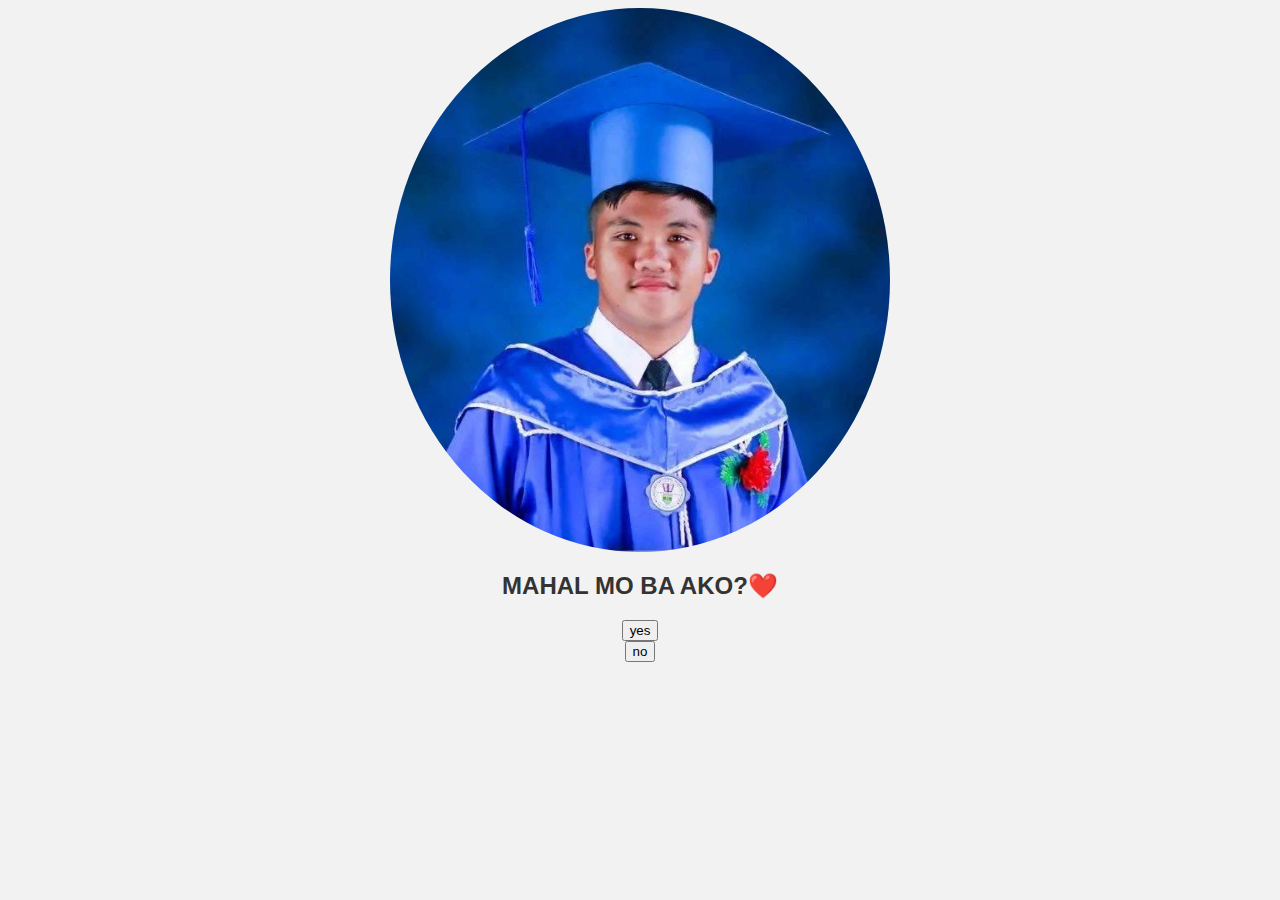
<file: index.html>
<!DOCTYPE html>
<html lang="en">
  <meta charset="UTF-8">
  <meta name="viewport" content="width=device-width, initial-scale=1.0">
    <link rel="stylesheet" href="style.css">
<body>
  <img src="484932679_1889683305193819_3737263528533424667_n.jpg" width="500" height="500">
  <h2>MAHAL MO BA AKO?❤️</h2>

  <a href="page1.html">
    <button>yes</button>
  </a>

  <a href="page.html">
    <button>no</button>
  </a>

</body>
</html>
</file>
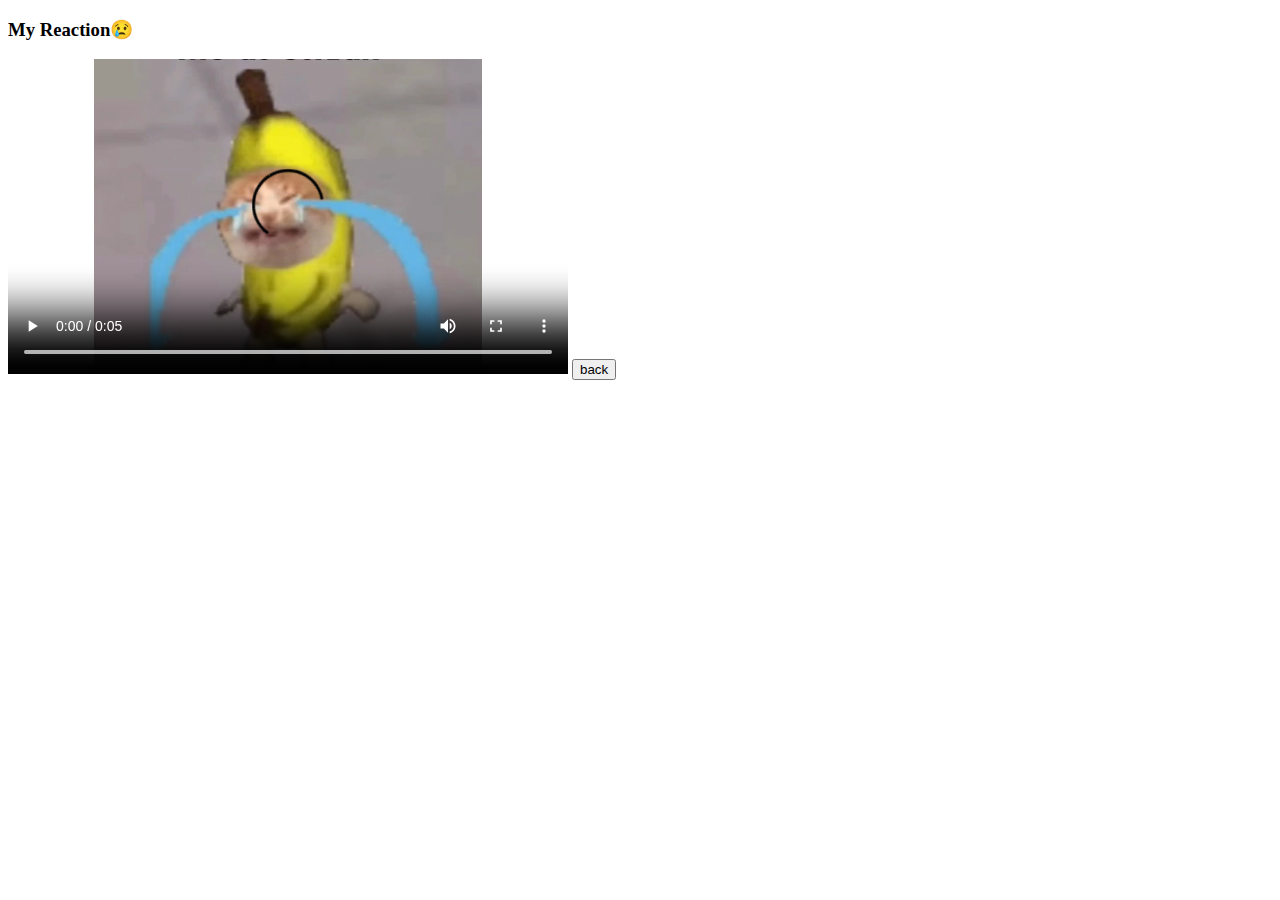
<file: page.html>
<!DOCTYPE html>
<html>
<head>
  <title>Video 1</title>
</head>
<body>
  <h3>My Reaction😢</h3>
  <video width="560" height="315" controls>
    <source src="Banana Cat Crying Meme Template _ sound effect.mp4" type="video/mp4">
    Your browser does not support the video tag.
  </video>
  <a href="main.html">
    <button>back</button>
  </a>
</body>
</html>
</file>
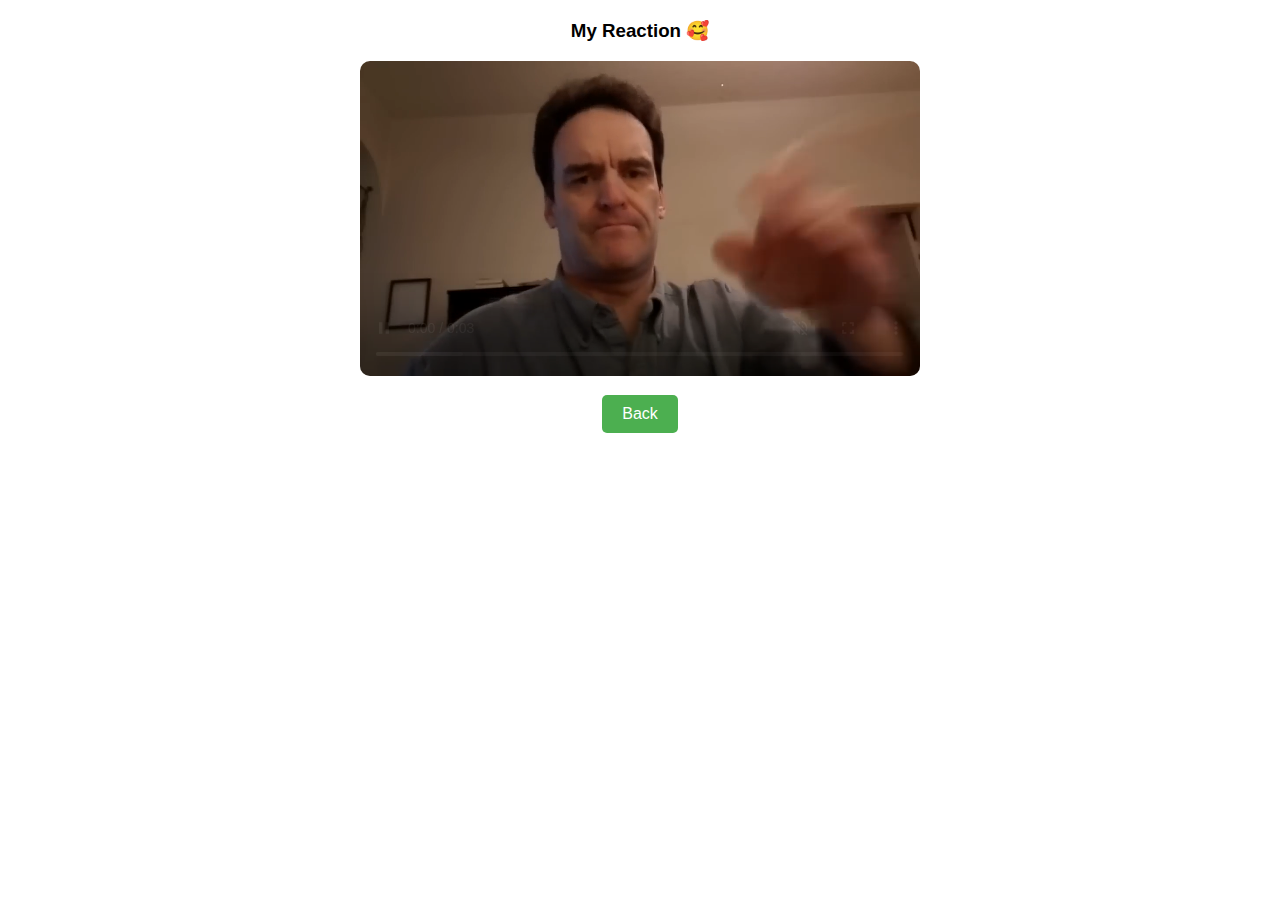
<file: page1.html>
<!DOCTYPE html>
<html lang="en">
<head>
  <meta charset="UTF-8">
  <meta name="viewport" content="width=device-width, initial-scale=1.0">
  <title>Video 1</title>
  <style>
    body {
      font-family: Arial, sans-serif;
      margin: 20px;
      text-align: center;
    }

    video {
      width: 100%;
      max-width: 560px;
      height: auto;
      border-radius: 10px;
    }

    button {
      margin-top: 15px;
      padding: 10px 20px;
      font-size: 16px;
      border: none;
      border-radius: 5px;
      background-color: #4CAF50;
      color: white;
      cursor: pointer;
    }

    button:hover {
      background-color: #45a049;
    }
  </style>
</head>
<body>
  <h3>My Reaction 🥰</h3>
  <video autoplay muted controls>
    <source src="My Highest Note.mp4" type="video/mp4">
    Your browser does not support the video tag.
  </video>
  <br>
  <a href="index.html">
    <button>Back</button>
  </a>
</body>
</html>
</file>
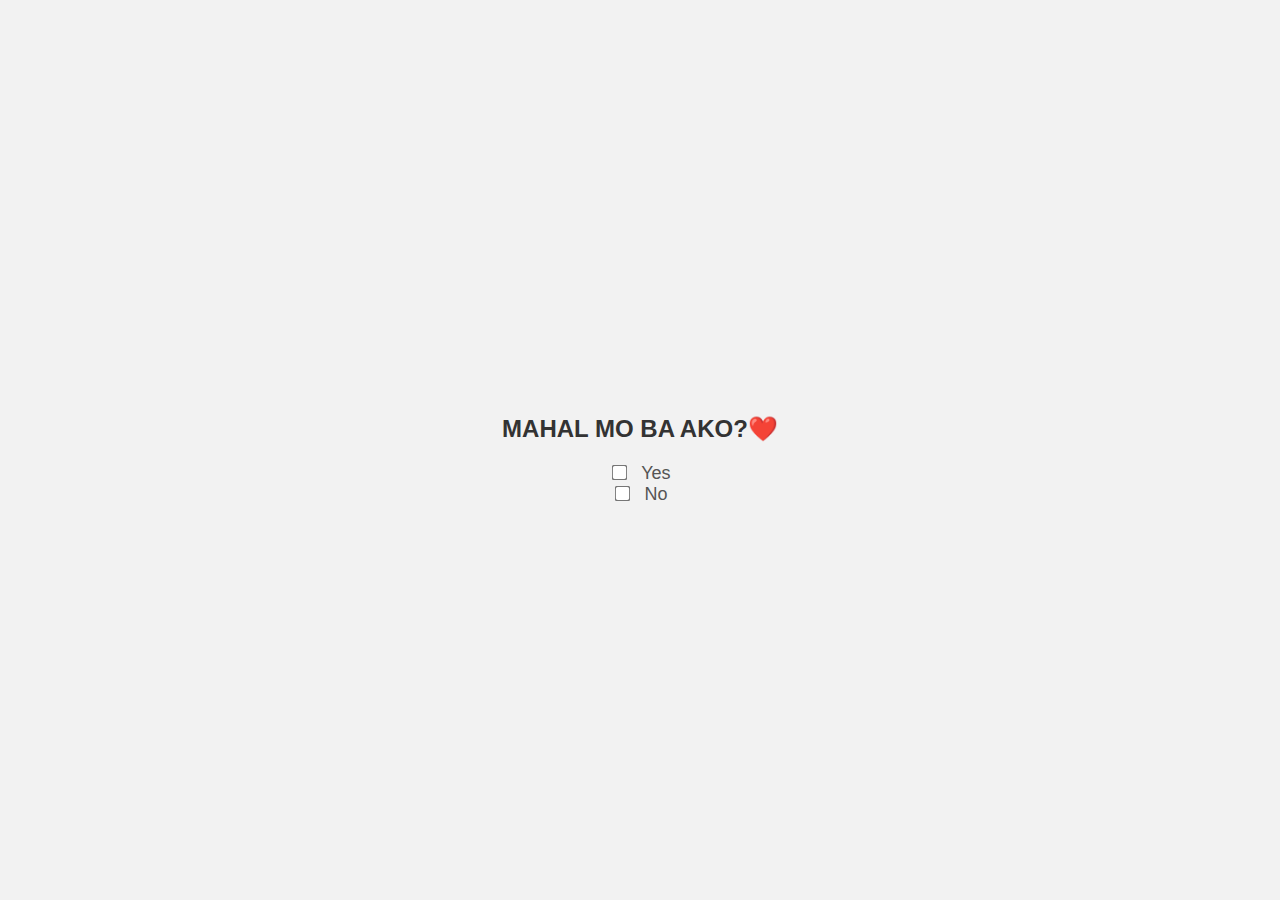
<file: charizz da/main.html>
<!DOCTYPE html>
<html>
    <link rel="stylesheet" href="style.css">
<body>

  <h2>MAHAL MO BA AKO?❤️</h2>

  <form action="page1.html" method="get">
    <label>
      <input type="checkbox" name="agree" value="yes" onchange="this.form.submit()">
      Yes
    </label>
  </form>

  <form action="page.html" method="get">
    <label>
      <input type="checkbox" name="agree" value="no" onchange="this.form.submit()">
      No
    </label>
  </form>

</body>
</html>
</file>
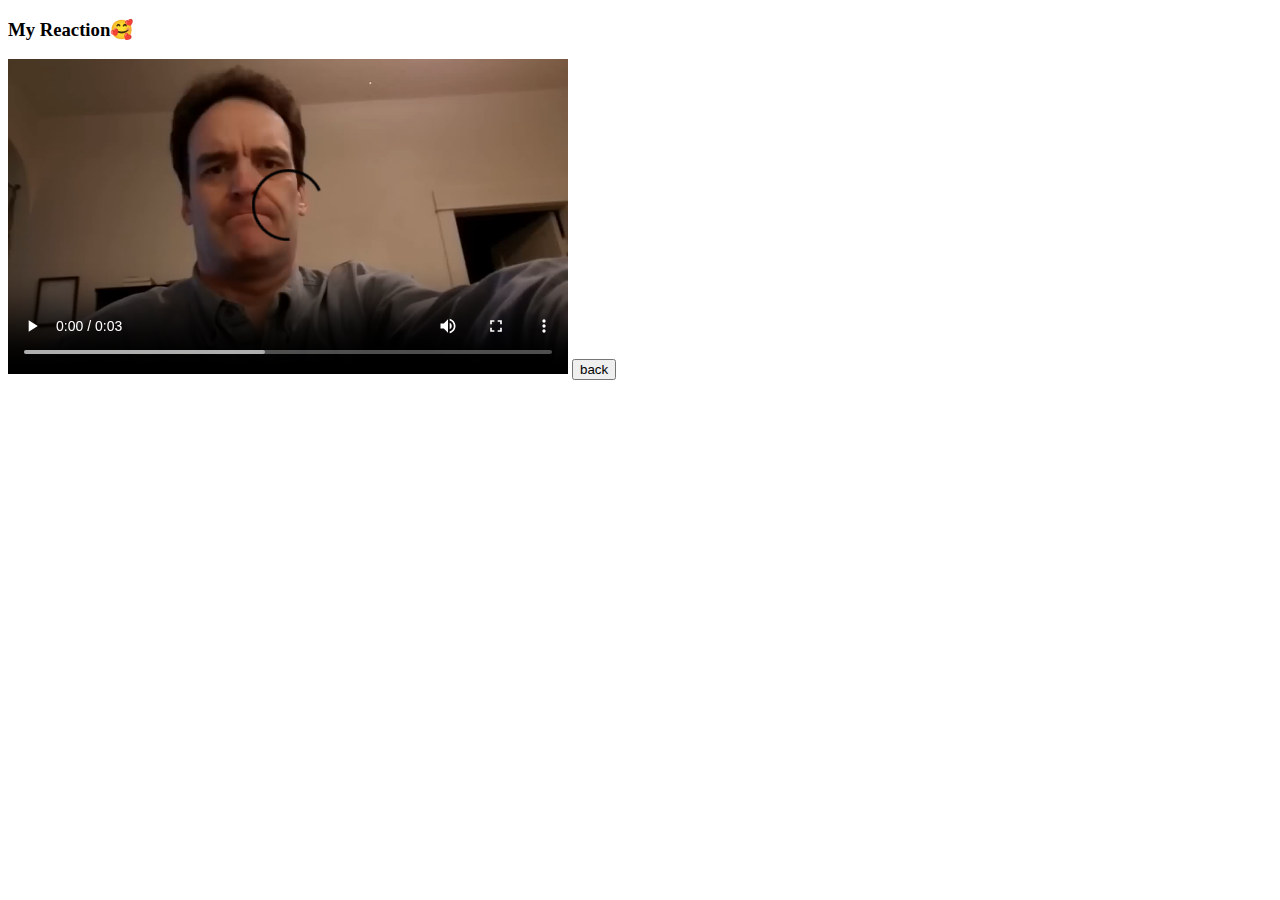
<file: charizz da/page1.html>
<!DOCTYPE html>
<html>
<head>
  <title>Video 1</title>
</head>
<body>
  <h3>My Reaction🥰</h3>
  <video width="560" height="315" controls>
    <source src="My Highest Note.mp4" type="video/mp4">
    Your browser does not support the video tag.
  </video>
  <a href="main.html">
    <button>back</button>
  </a>
</body>
</html>
</file>
<file: style.css>
body {
      font-family: Arial, sans-serif;
      background: #f2f2f2;
      display: flex;
      flex-direction: column;
      align-items: center;
      justify-content: center;
      height: 100;
      width: 100;
      border-radius: 100%;
    }

    h2 {
      color: #333;
      margin-bottom: 20px;
    }


    label {
      font-size: 18px;
      color: #555;
      cursor: pointer;
    }

    header {
      background-color: #4CAF50;
      color: white;
      padding: 15px;
      text-align: center;
    }

    main {
      padding: 20px;
    }

    img {
      border-radius: 100%;
      max-width: 100%;
      height: auto;
      display: block;
      margin: auto;
    }

    .box {
      background: #f0f0f0;
      padding: 20px;
      margin-top: 20px;
      border-radius: 10px;
    }
</file>
<file: charizz da/style.css>
body {
      font-family: Arial, sans-serif;
      background: #f2f2f2;
      display: flex;
      flex-direction: column;
      align-items: center;
      justify-content: center;
      height: 100vh;
      margin: 0;
    }

    h2 {
      color: #333;
      margin-bottom: 20px;
    }

    .checkbox-form {
      background-color: #fff;
      padding: 20px 40px;
      margin: 10px;
      border-radius: 10px;
      box-shadow: 0 2px 8px rgba(0, 0, 0, 0.1);
      transition: transform 0.2s ease;
    }

    .checkbox-form:hover {
      transform: scale(1.02);
    }

    label {
      font-size: 18px;
      color: #555;
      cursor: pointer;
    }

    input[type="checkbox"] {
      margin-right: 10px;
      transform: scale(1.2);
      cursor: pointer;
</file>
